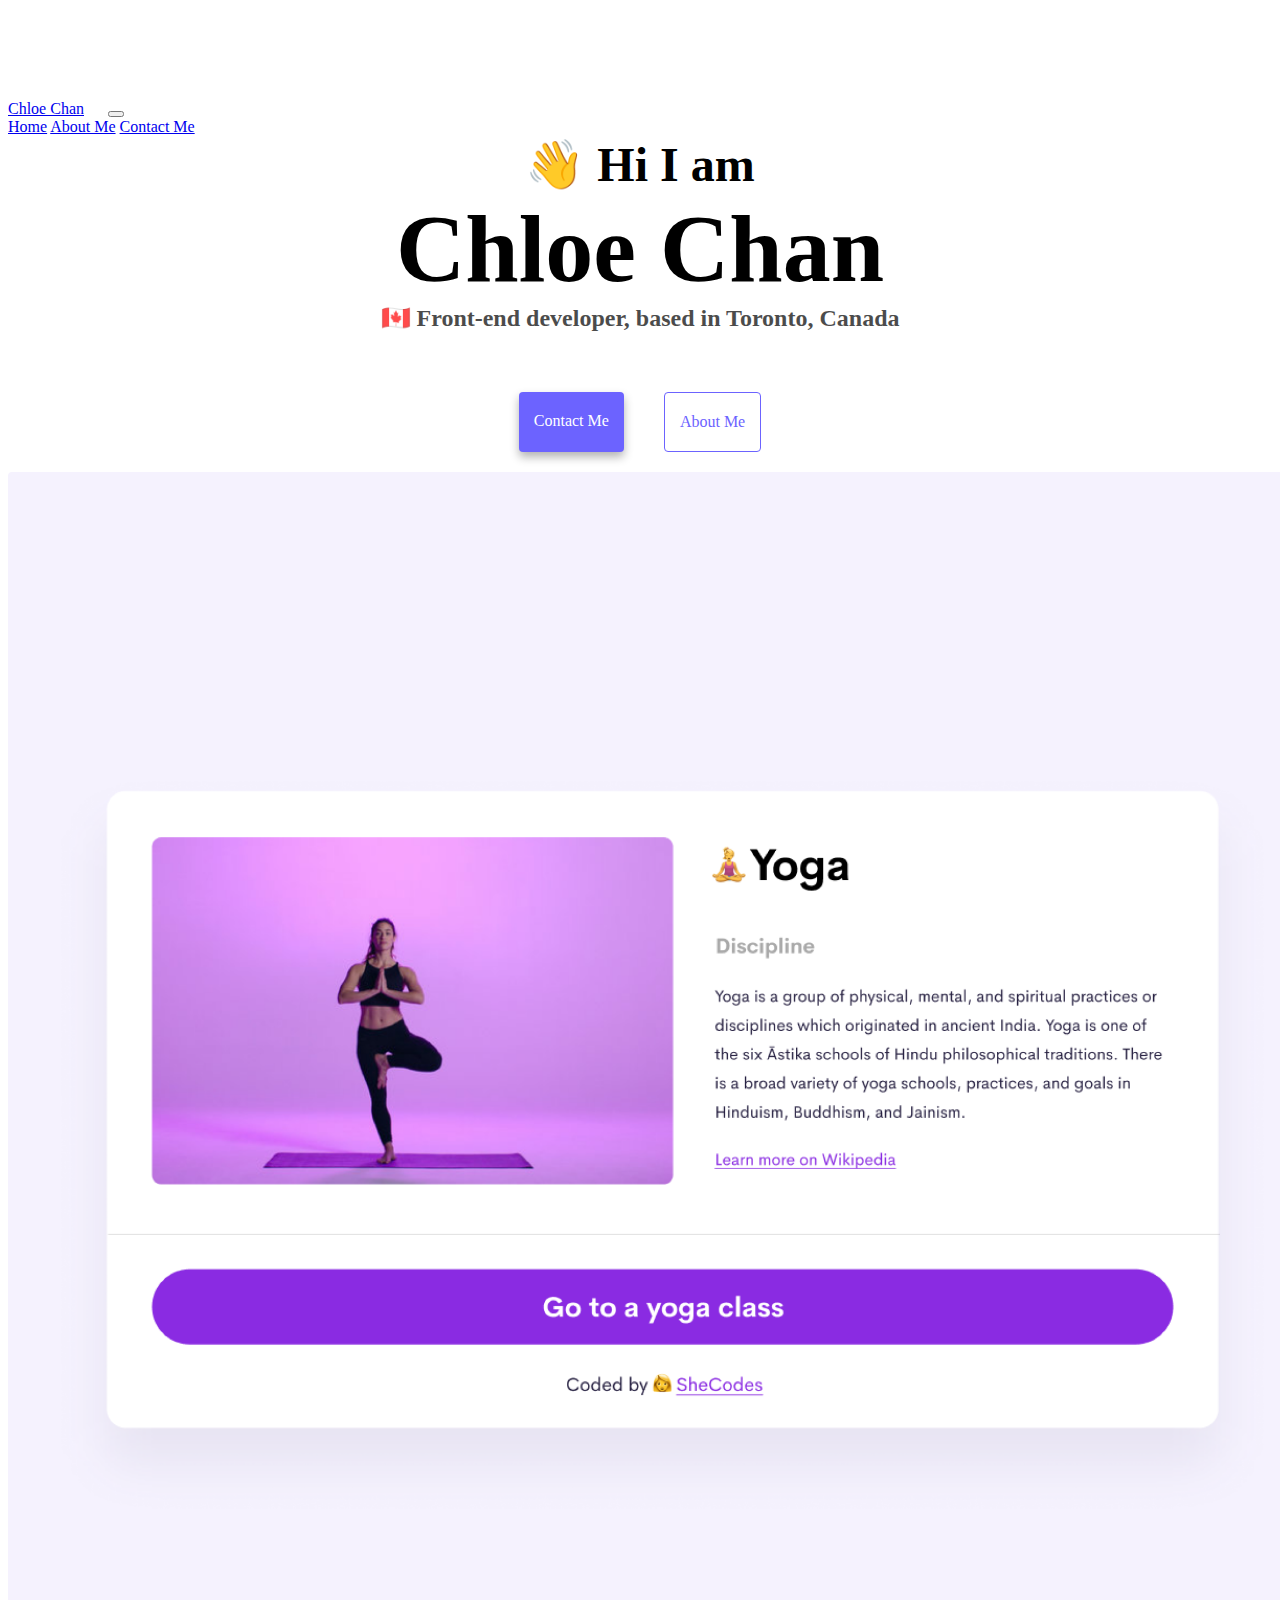
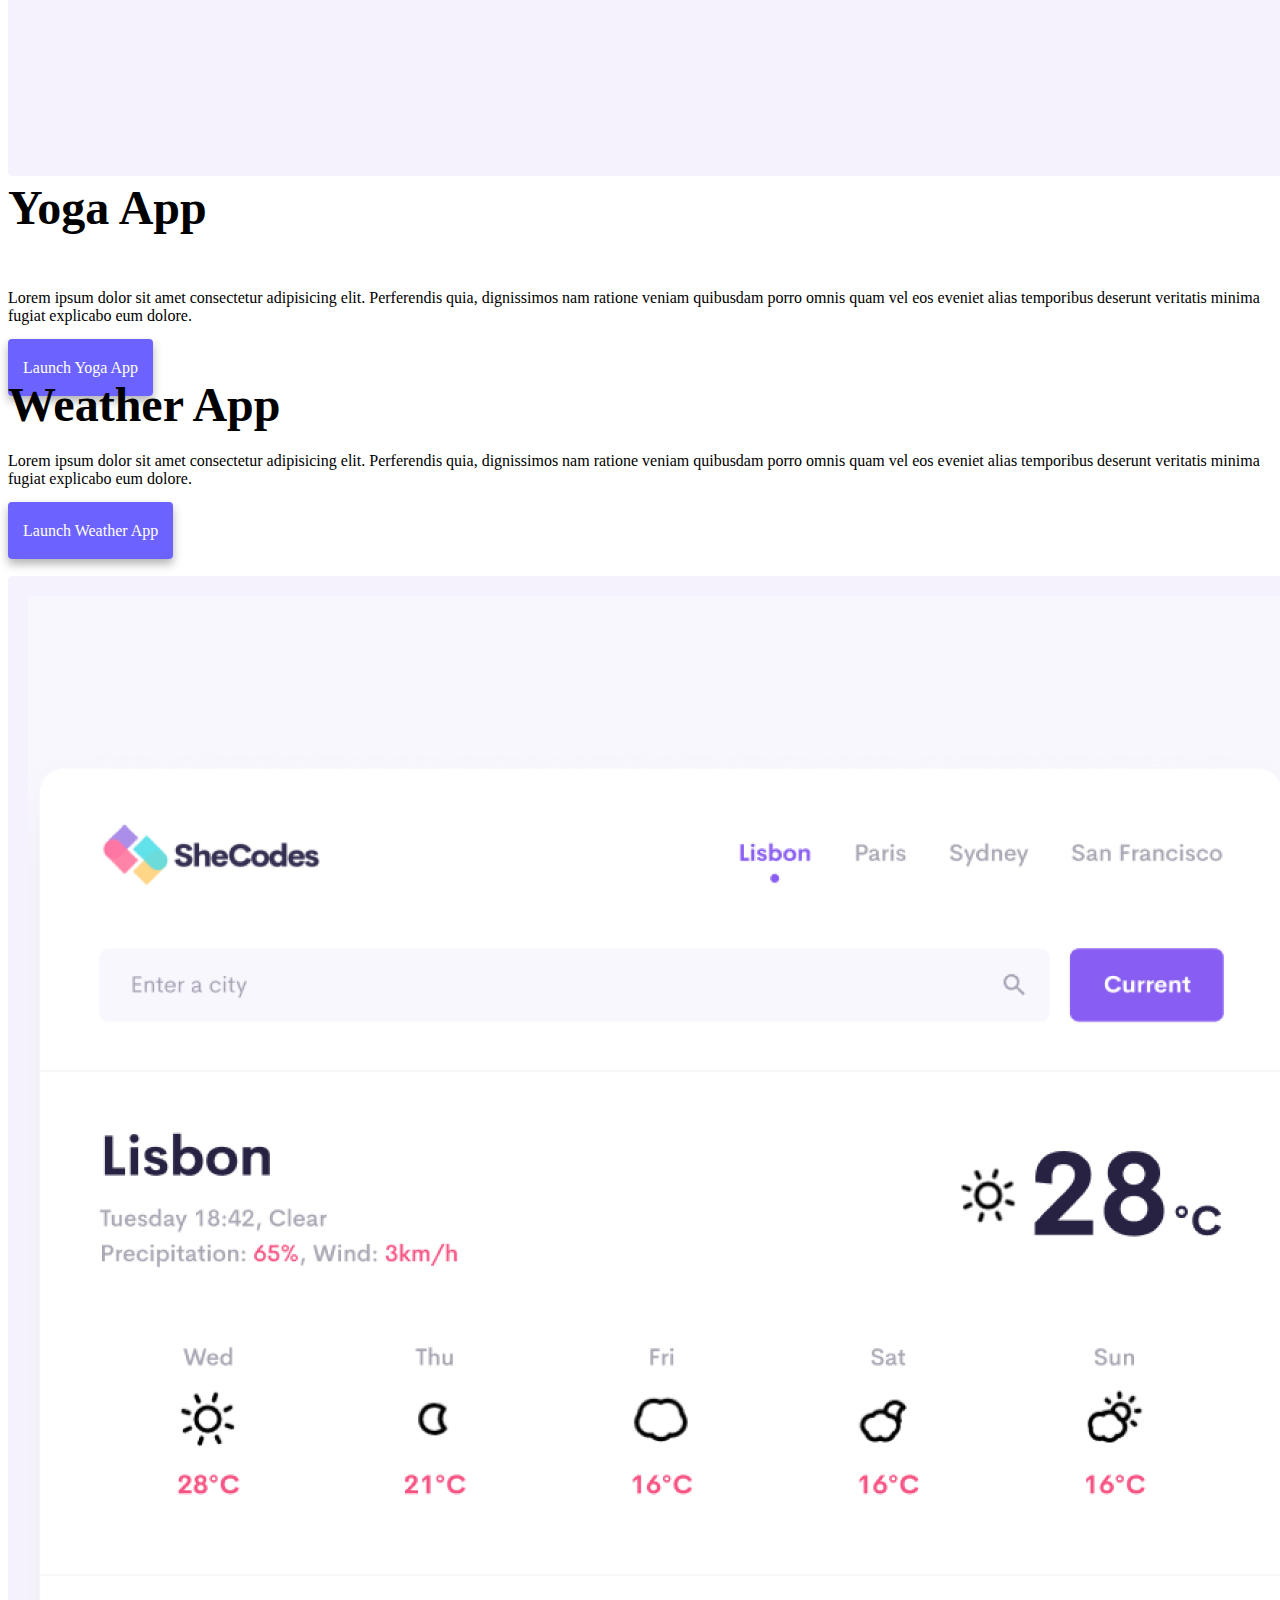
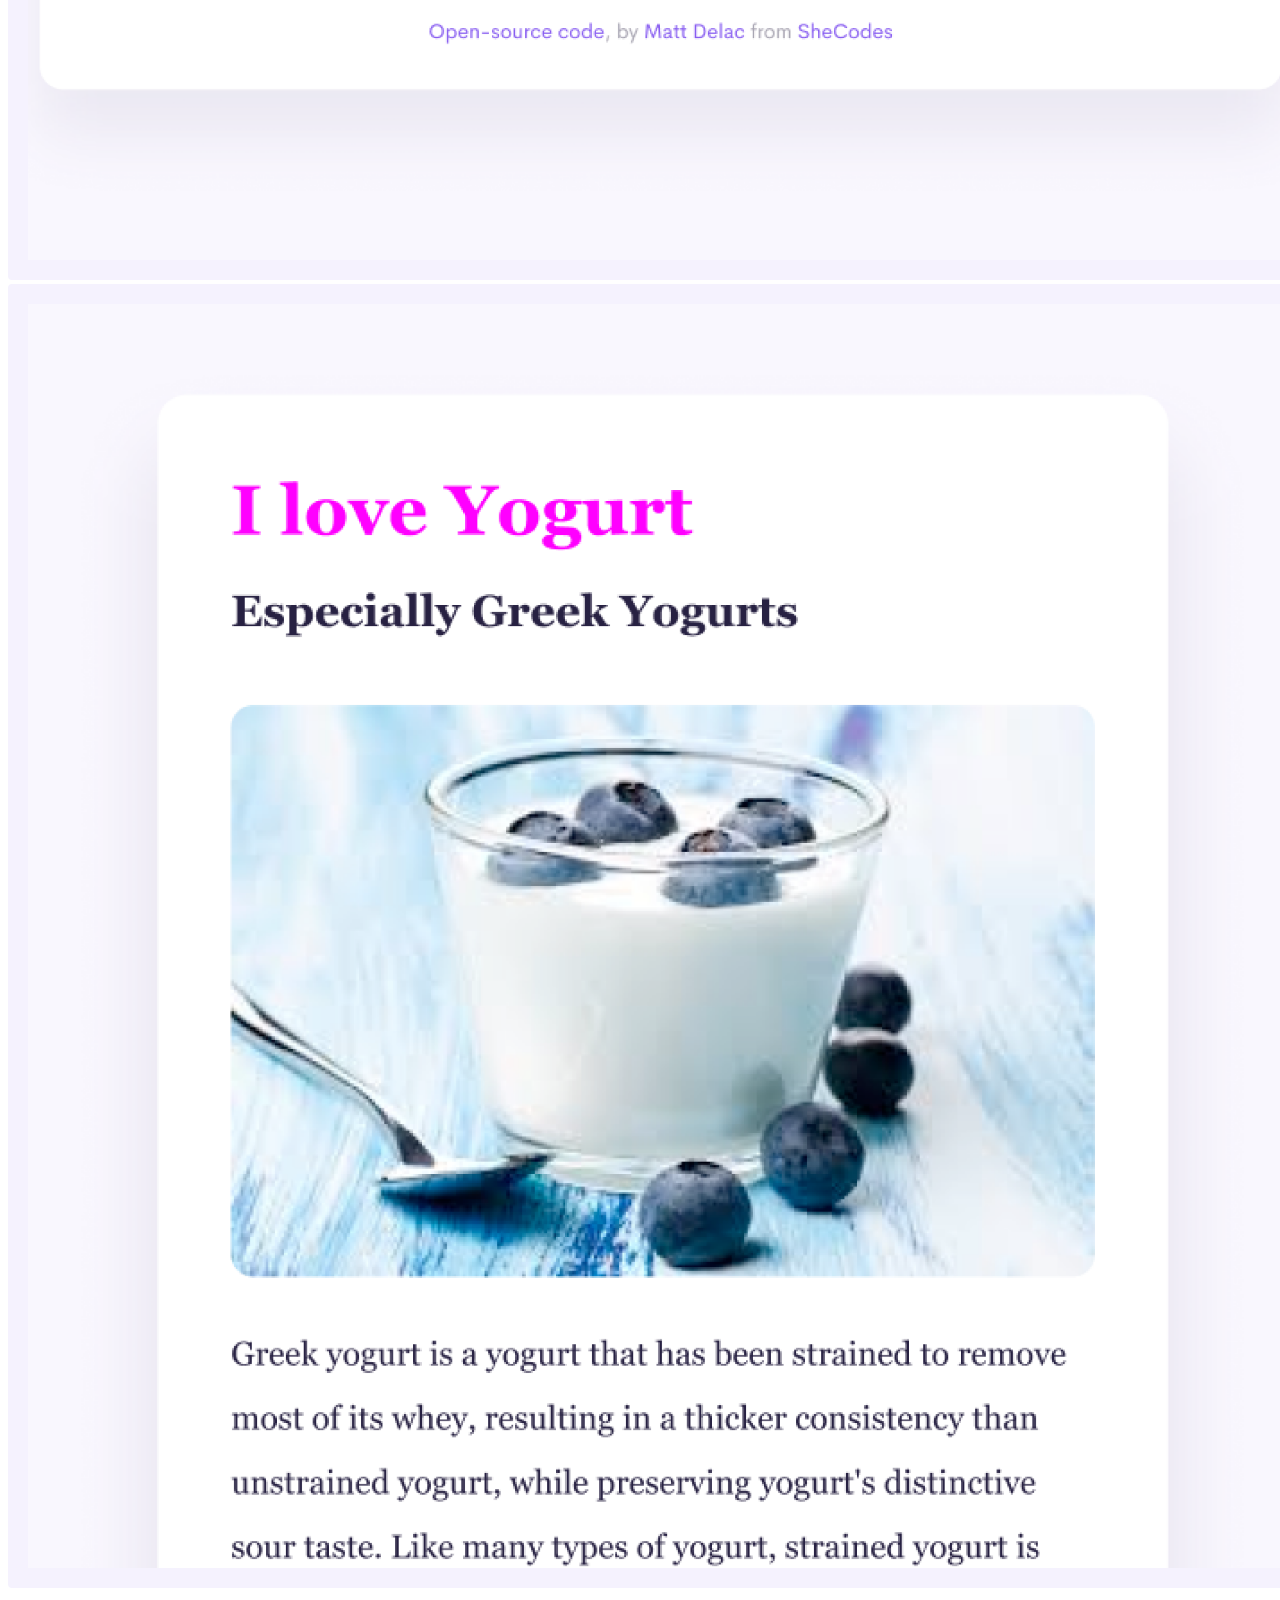
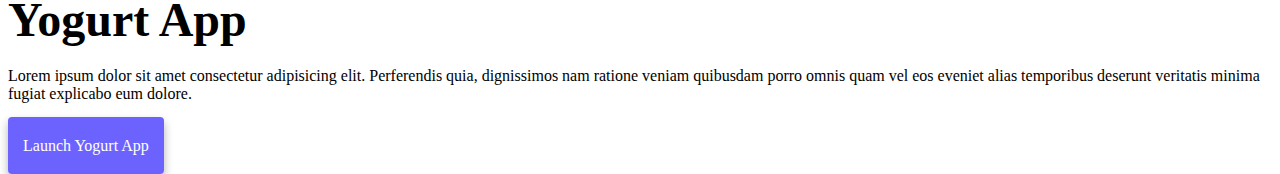
<file: index.html>
<!DOCTYPE html>
<html lang="en">
  <head>
    <meta charset="UTF-8" />
    <meta http-equiv="X-UA-Compatible" content="IE=edge" />
    <meta name="viewport" content="width=device-width, initial-scale=1.0" />
    <title>Chloe Chan</title>
    <link rel="stylesheet" href="style.css" />
    <link
      href="https://cdn.jsdelivr.net/npm/bootstrap@5.1.3/dist/css/bootstrap.min.css"
      rel="stylesheet"
      integrity="sha384-1BmE4kWBq78iYhFldvKuhfTAU6auU8tT94WrHftjDbrCEXSU1oBoqyl2QvZ6jIW3"
      crossorigin="anonymous"
    />
    <script
      src="https://cdn.jsdelivr.net/npm/bootstrap@5.1.3/dist/js/bootstrap.bundle.min.js"
      integrity="sha384-ka7Sk0Gln4gmtz2MlQnikT1wXgYsOg+OMhuP+IlRH9sENBO0LRn5q+8nbTov4+1p"
      crossorigin="anonymous"
    ></script>
    <meta name="description" content="Chloe Chan is a junior front-end developer showcasing their portfolio here.">
  </head>
  <body class="bod">
    <div class="flex">
      <nav class="navbar navbar-expand-lg navbar-light bg-light fixed-top">
        <div class="container-fluid">
          <a class="navbar-brand" href="index.html">Chloe Chan</a>
          <button
            class="navbar-toggler"
            type="button"
            data-bs-toggle="collapse"
            data-bs-target="#navbarNavAltMarkup"
            aria-controls="navbarNavAltMarkup"
            aria-expanded="false"
            aria-label="Toggle navigation"
          >
            <span class="navbar-toggler-icon"></span>
          </button>
          <div class="collapse navbar-collapse" id="navbarNavAltMarkup">
            <div class="navbar-nav">
              <a class="nav-link active" aria-current="page" href="index.html">Home</a>
              <a class="nav-link" href="about.html">About Me</a>
              <a class="nav-link" href="about.html#contact">Contact Me</a>
            </div>
          </div>
        </div>
      </nav>
  </div>
      <h2 class="top-text">👋 Hi I am</h2>
      <h1 class="top-text">Chloe Chan</h1>
      <h3 class="top-text">&#127464;&#127462; Front-end developer, based in Toronto, Canada</h3>
      <div class="navigation-links mb-5">
        <a href="about.html#contact" class="contact-link">Contact me</a>
        <a href="about.html" class="about-link">About me</a>
      </div>

      <div class="container">
        <div class="row d-flex flex-wrap">
          <div class="col-md-6">
            <img src="images/yoga.png" alt="Yoga app" class="img-fluid rounded" /><br />
          </div>

          <div class="col-md-6">
            <h2 class="app-name">Yoga App</h2>
            <br />
            <p>
              Lorem ipsum dolor sit amet consectetur adipisicing elit.
              Perferendis quia, dignissimos nam ratione veniam quibusdam porro
              omnis quam vel eos eveniet alias temporibus deserunt veritatis
              minima fugiat explicabo eum dolore.
            </p>
            <br />
            <a href="#" class="primary-link">
              Launch Yoga App
            </a>
          </div>
        </div>
        <div class="row mt-5 d-flex flex-wrap">
          <div class="col-md-6">
            <h2 class="app-name">Weather App</h2>
            <p>
              Lorem ipsum dolor sit amet consectetur adipisicing elit.
              Perferendis quia, dignissimos nam ratione veniam quibusdam porro
              omnis quam vel eos eveniet alias temporibus deserunt veritatis
              minima fugiat explicabo eum dolore.
            </p>
            <br />
            
            <a href="#" class="primary-link">
              Launch Weather App
            </a><br /><br /><br />
          </div>
          
          <div class="col-md-6">
            <img src="images/weather.png" alt="weather app" class="img-fluid rounded" />
          </div>
        </div>
        <div class="row mt-5 d-flex flex-wrap">
          <div class="col-md-6">
            <img src="images/yogurt.png" class="img-fluid rounded" alt="yogurt app"/>
          </div>
          <div class="col-md-6">
            <h2 class="app-name">Yogurt App</h2>
            <p>
              Lorem ipsum dolor sit amet consectetur adipisicing elit.
              Perferendis quia, dignissimos nam ratione veniam quibusdam porro
              omnis quam vel eos eveniet alias temporibus deserunt veritatis
              minima fugiat explicabo eum dolore.
            </p>
            <br />
            <a href="#" class="primary-link">
              Launch Yogurt App
            </a>
            <br />
          </div>
        </div>
      </div>
    </div>
  </body>
</html>
</file>
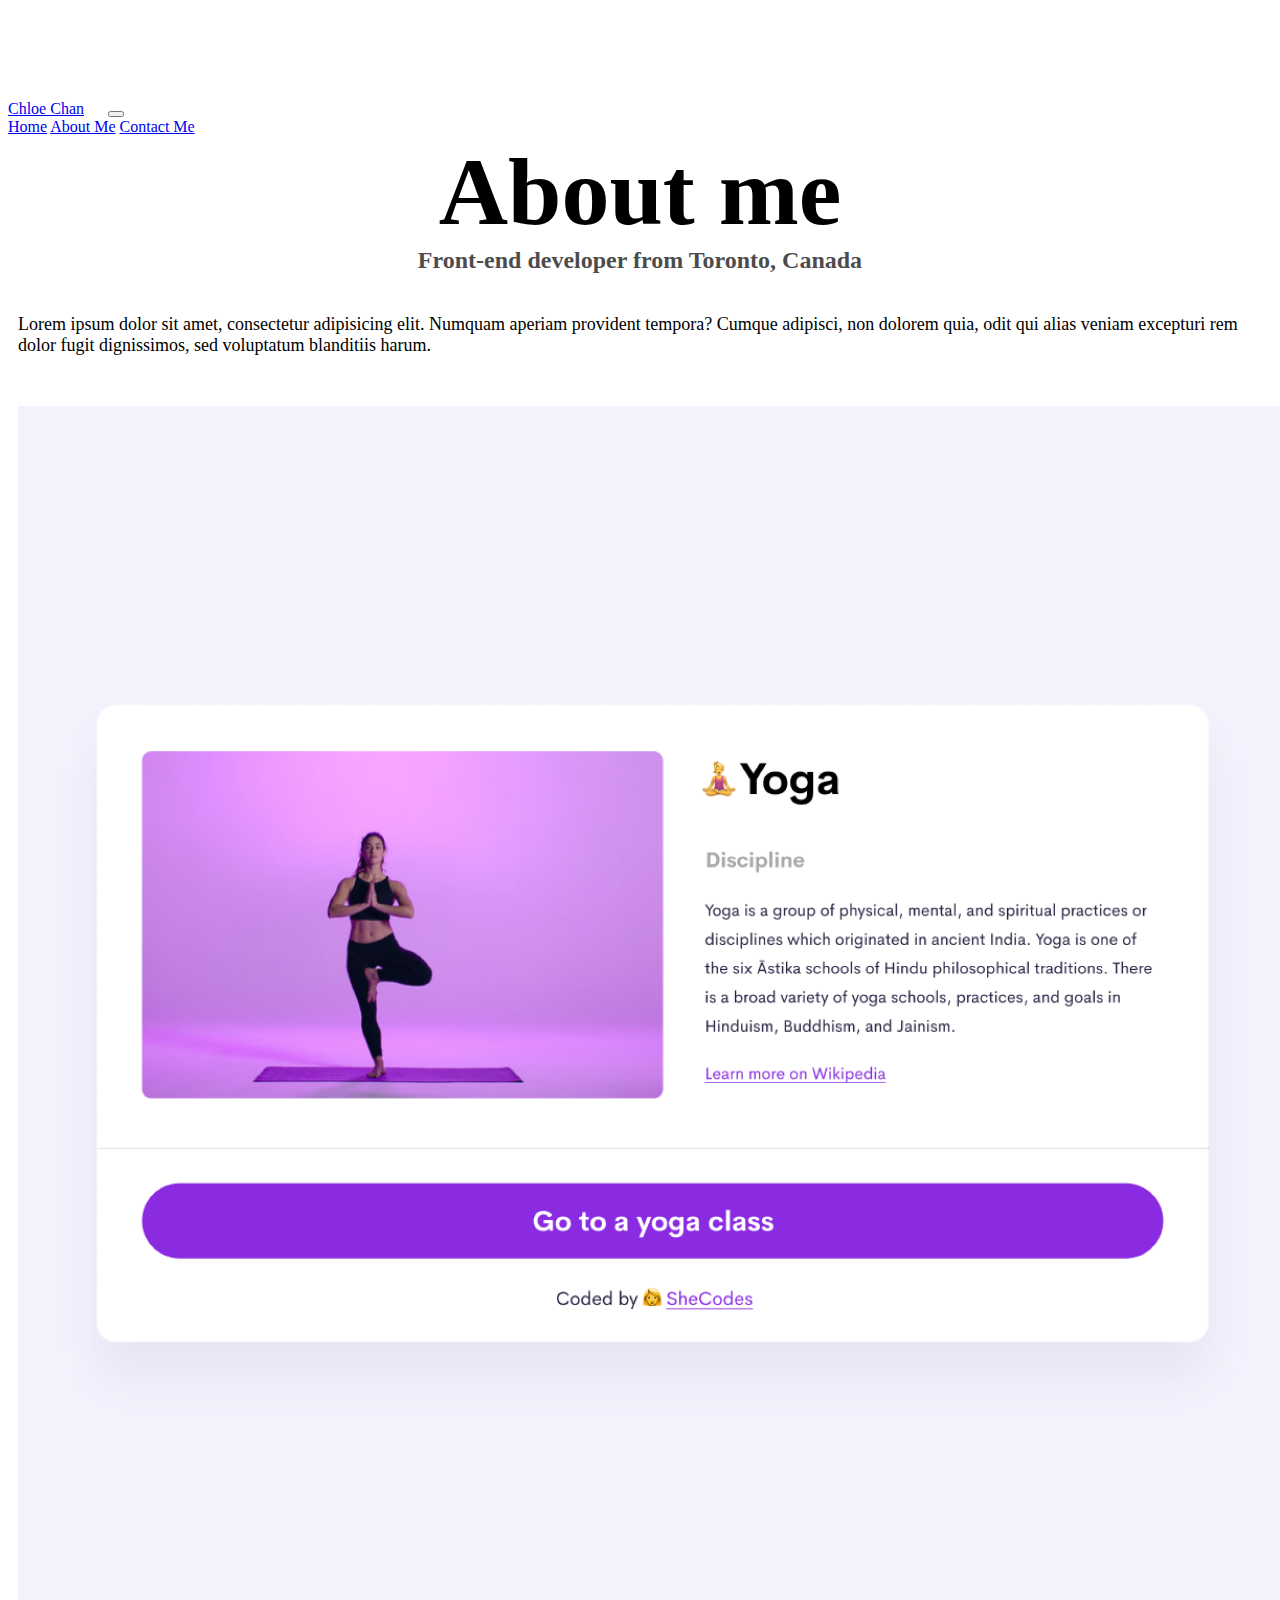
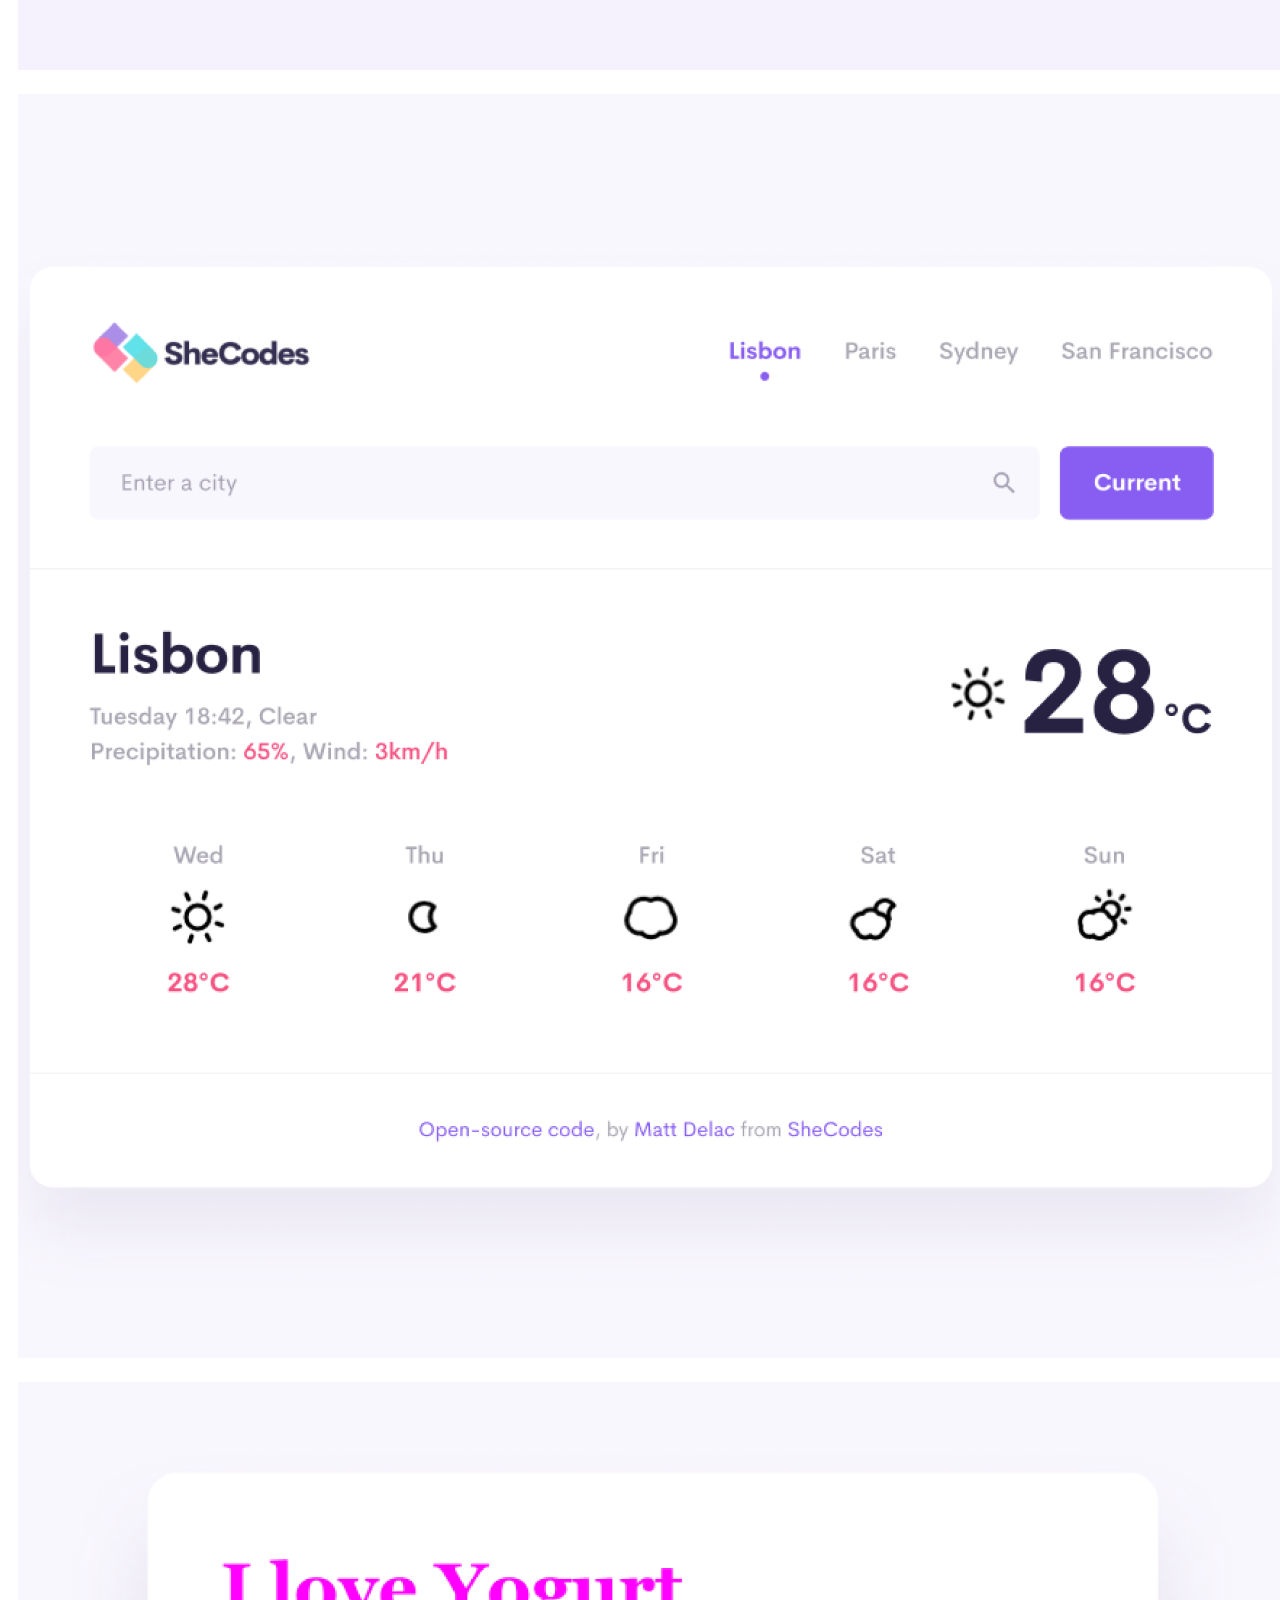
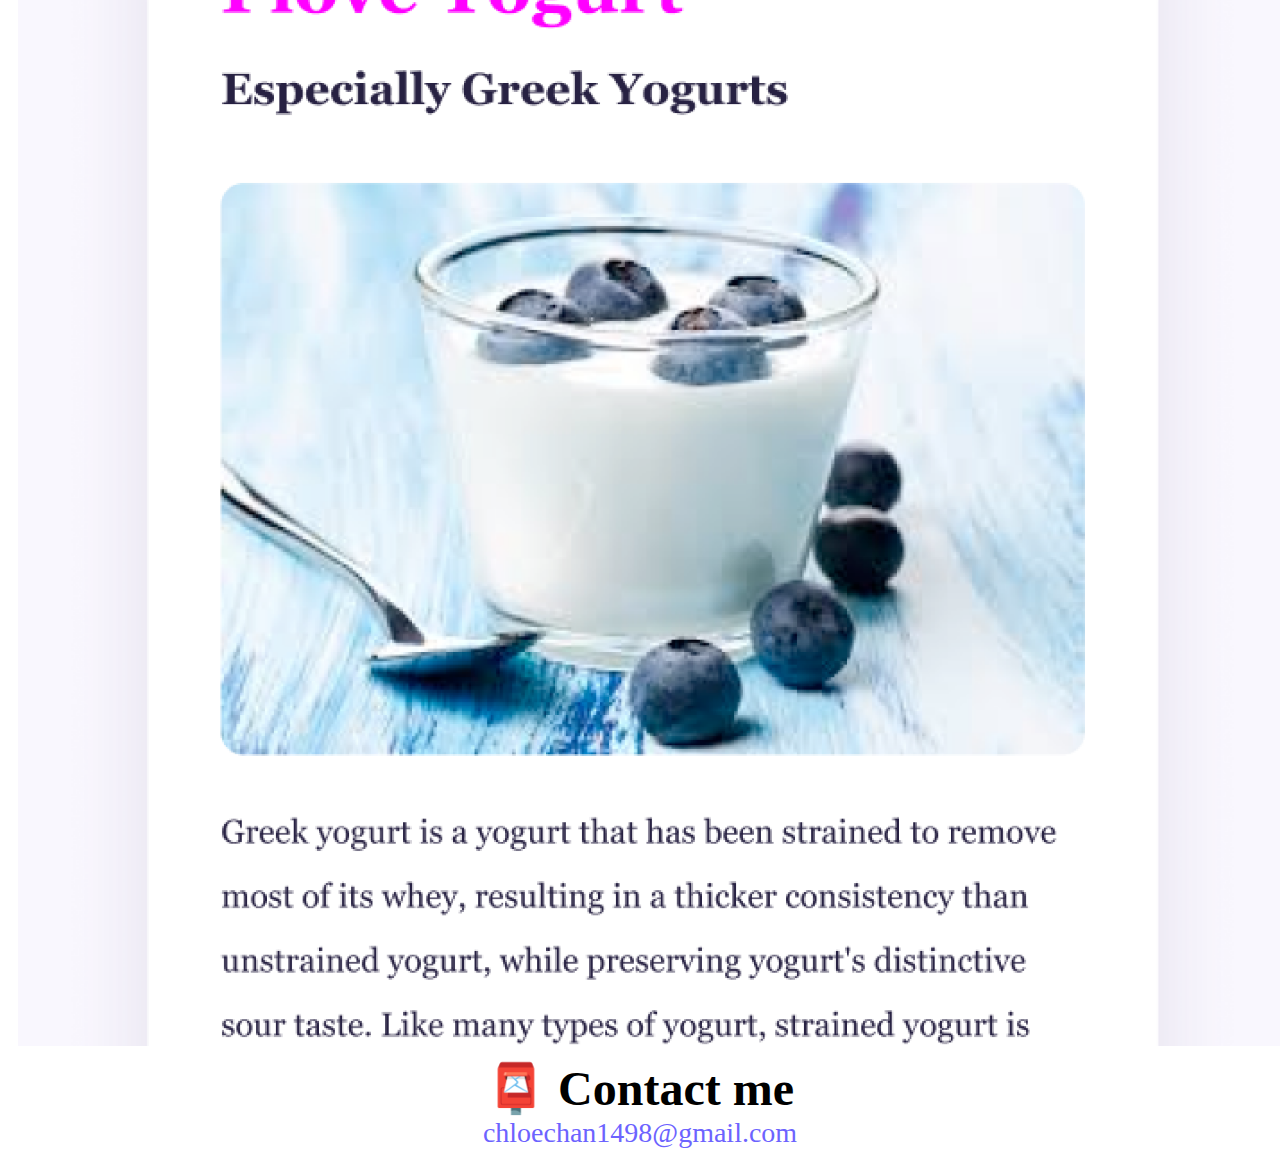
<file: about.html>
<!DOCTYPE html>
<html lang="en">
  <head>
    <meta charset="UTF-8" />
    <meta http-equiv="X-UA-Compatible" content="IE=edge" />
    <meta name="viewport" content="width=device-width, initial-scale=1.0" />
    <link rel="stylesheet" href="style.css" />
    <title>About Chloe</title>
    <link
      href="https://cdn.jsdelivr.net/npm/bootstrap@5.1.3/dist/css/bootstrap.min.css"
      rel="stylesheet"
      integrity="sha384-1BmE4kWBq78iYhFldvKuhfTAU6auU8tT94WrHftjDbrCEXSU1oBoqyl2QvZ6jIW3"
      crossorigin="anonymous"
    />
    <script
      src="https://cdn.jsdelivr.net/npm/bootstrap@5.1.3/dist/js/bootstrap.bundle.min.js"
      integrity="sha384-ka7Sk0Gln4gmtz2MlQnikT1wXgYsOg+OMhuP+IlRH9sENBO0LRn5q+8nbTov4+1p"
      crossorigin="anonymous"
    ></script>
    <meta name="description" content="Infromation about Chloe and contact information."
  </head>
  <body class="bod">
    <nav class="navbar navbar-expand-lg navbar-light bg-light fixed-top">
      <div class="container-fluid">
        <a class="navbar-brand" href="index.html">Chloe Chan</a>
        <button
          class="navbar-toggler"
          type="button"
          data-bs-toggle="collapse"
          data-bs-target="#navbarNavAltMarkup"
          aria-controls="navbarNavAltMarkup"
          aria-expanded="false"
          aria-label="Toggle navigation"
        >
          <span class="navbar-toggler-icon"></span>
        </button>
        <div class="collapse navbar-collapse" id="navbarNavAltMarkup">
          <div class="navbar-nav">
            <a class="nav-link" href="index.html">Home</a>
            <a class="nav-link active" aria-current="page" href="about.html"
              >About Me</a
            >
            <a class="nav-link" href="about.html#contact">Contact Me</a>
          </div>
        </div>
      </div>
    </nav>

    <h1 class="top-text about-me-title">About me</h1>
    <h3 class="top-text">Front-end developer from Toronto, Canada</h3>
    <div class="about-paragraphs text-center">
      <p>
        Lorem ipsum dolor sit amet, consectetur adipisicing elit. Numquam
        aperiam provident tempora? Cumque adipisci, non dolorem quia, odit qui
        alias veniam excepturi rem dolor fugit dignissimos, sed voluptatum
        blanditiis harum.
      </p>
    </div>
    <div class="container">
      <div class="row d-flex flex-wrap mb-5">
        <div class="col-md-4 ">
          <img src="images/yoga.png" class="img-fluid p-2 shadow rounded" alt="yoga app" />
        </div>
        <div class="col-md-4">
          <img src="images/weather.png" class="img-fluid p-2 shadow rounded" alt="weather app" />
        </div>
        <div class="col-md-4">
          <img src="images/yogurt.png" class="img-fluid p-2 shadow rounded" app="yogurt app" />
        </div>
      </div>
    </div>
    <div id="contact">
      <h2 class="top-text">📮 Contact me</h2>
      <a href="mailto:chloechan1498@gmail.com" class="email-link">
        chloechan1498@gmail.com
      </a>
    </div>
  </body>
</html>
</file>
<file: style.css>
:root {
    --primary-color: #6c63ff;
    --secondary-color: #f5f2fe;
    --box-shadow: 0 5px 10px rgba(0, 0, 0, 0.3);
}

.bod {
    margin-top: 100px;
}

h1,
h2,
h3 {
    text-align: center;
    margin: 0;
}

h1.top-text {
    font-size: 96px;
}

h2.top-text {
    font-size: 48px;
}

h3.top-text {
    font-size: 24px;
    opacity: 0.7;
}

img {
    background: var(--secondary-color);
    padding: 20px;
    border-radius: 4px;
    font-size: 18px;
    line-height: 1.5;
    text-align: center;
}

.navigation-links {
    display: flex;
    margin-top: 40px;
    justify-content: center;
}

.navigation-links a {
    margin: 20px;
    border-radius: 4px;
    padding: 20px 15px;
    text-decoration: none;
    text-transform: capitalize;
}

.contact-link {
    background: var(--primary-color);
    box-shadow: var(--box-shadow);
    color: white;
    text-decoration: none;
}

.about-link {
    color: var(--primary-color);
    border: 1px solid var(--primary-color);
}

.homepage-link {
    color: var(--primary-color);
    text-align: center;
    display: block;
}

.about-paragraphs {
    display: flex;
    margin: 30px 0;
}

.about-paragraphs p {
    margin: 10px;
    font-size: 18px;
}

.email-link {
    display: flex;
    justify-content: center;
    color: var(--primary-color);
    font-size: 28px;
    text-decoration: none;
}

.email-link:hover {
    text-decoration: underline;
}

.primary-link {
    border-radius: 4px;
    padding: 20px 15px;
    text-decoration: none;
    text-transform: capitalize;
    background: var(--primary-color);
    box-shadow: var(--box-shadow);
    color: white;
}

.app-name {
    margin-bottom: 20px;
    font-size: 48px;
    text-align: left;
}

.p-2 {
    padding: 10px;
    background-color: white;
}

.navbar-brand {
    margin-right: 20px;
}

.img-fluid {
    max-width: 100%;
}

@media(max-width:768px){
    .col-md-4{
        margin-bottom: 10px;
    }
    
}
</file>
